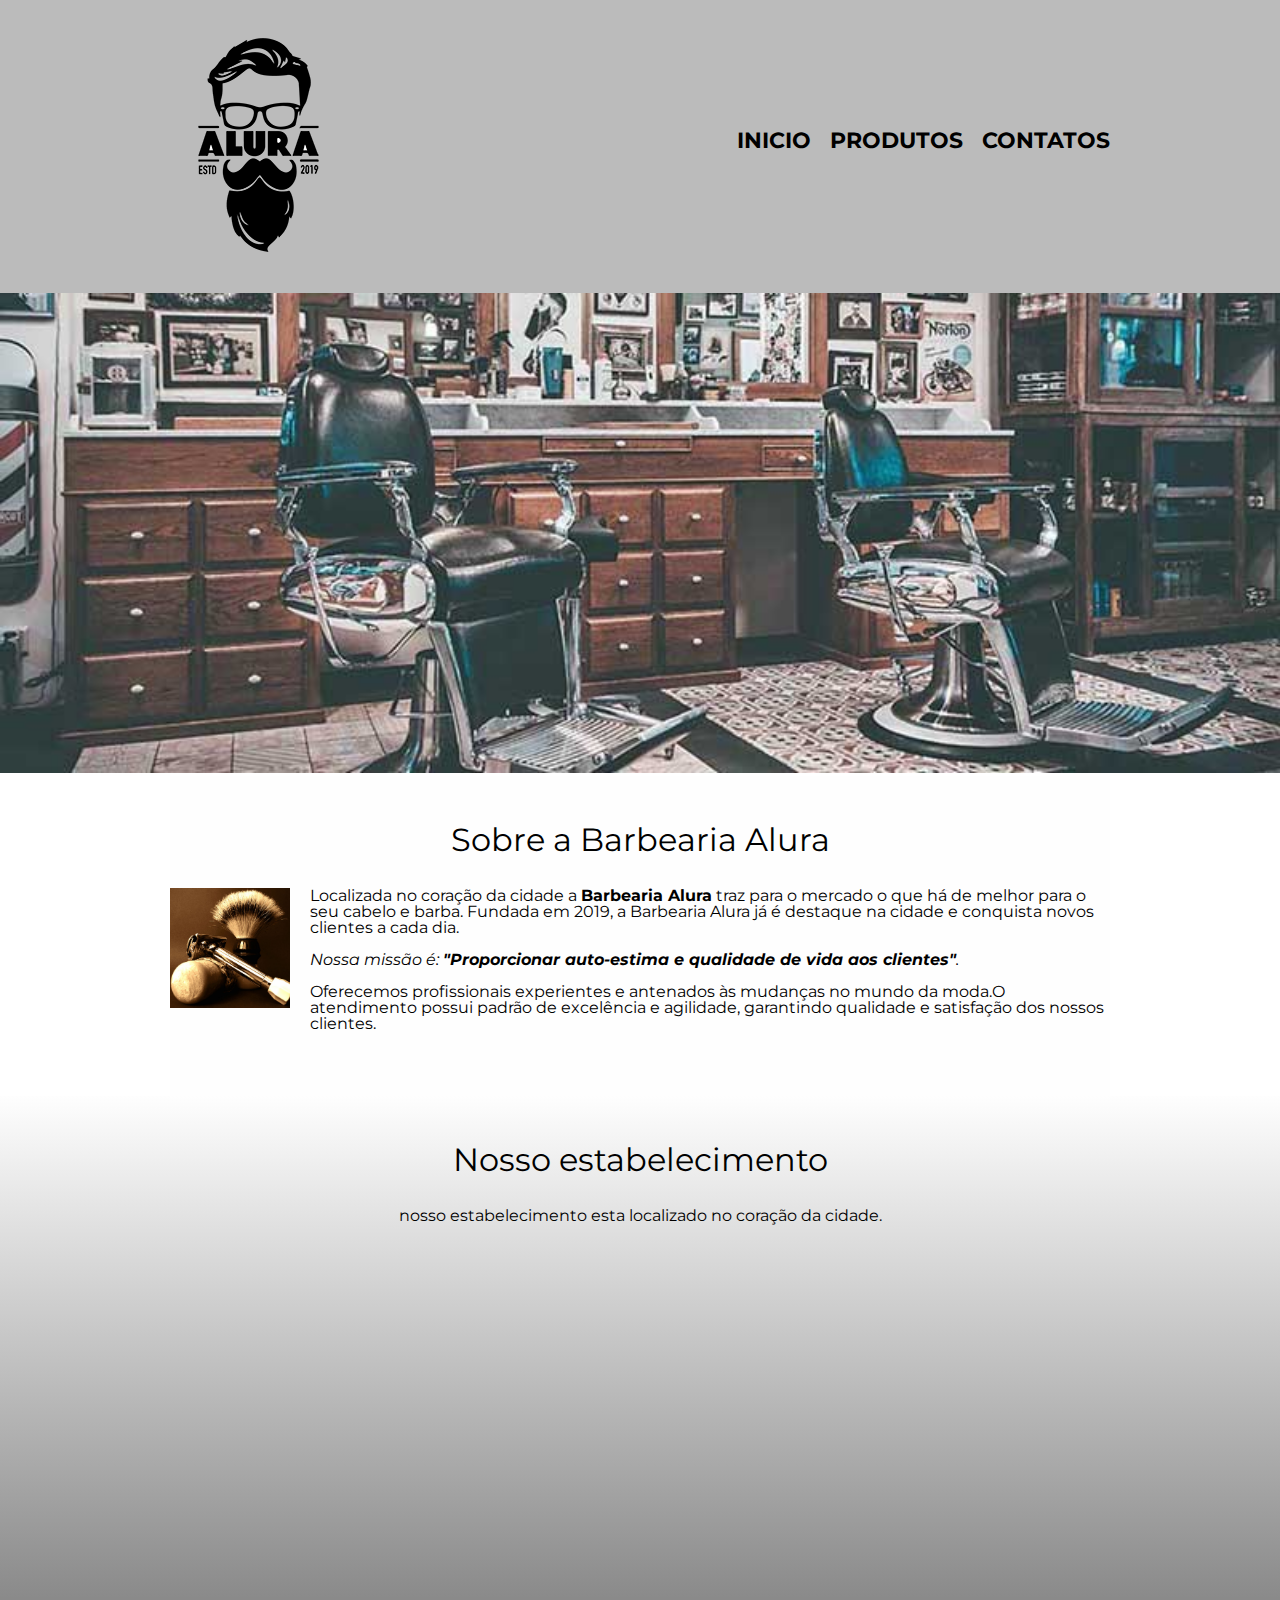
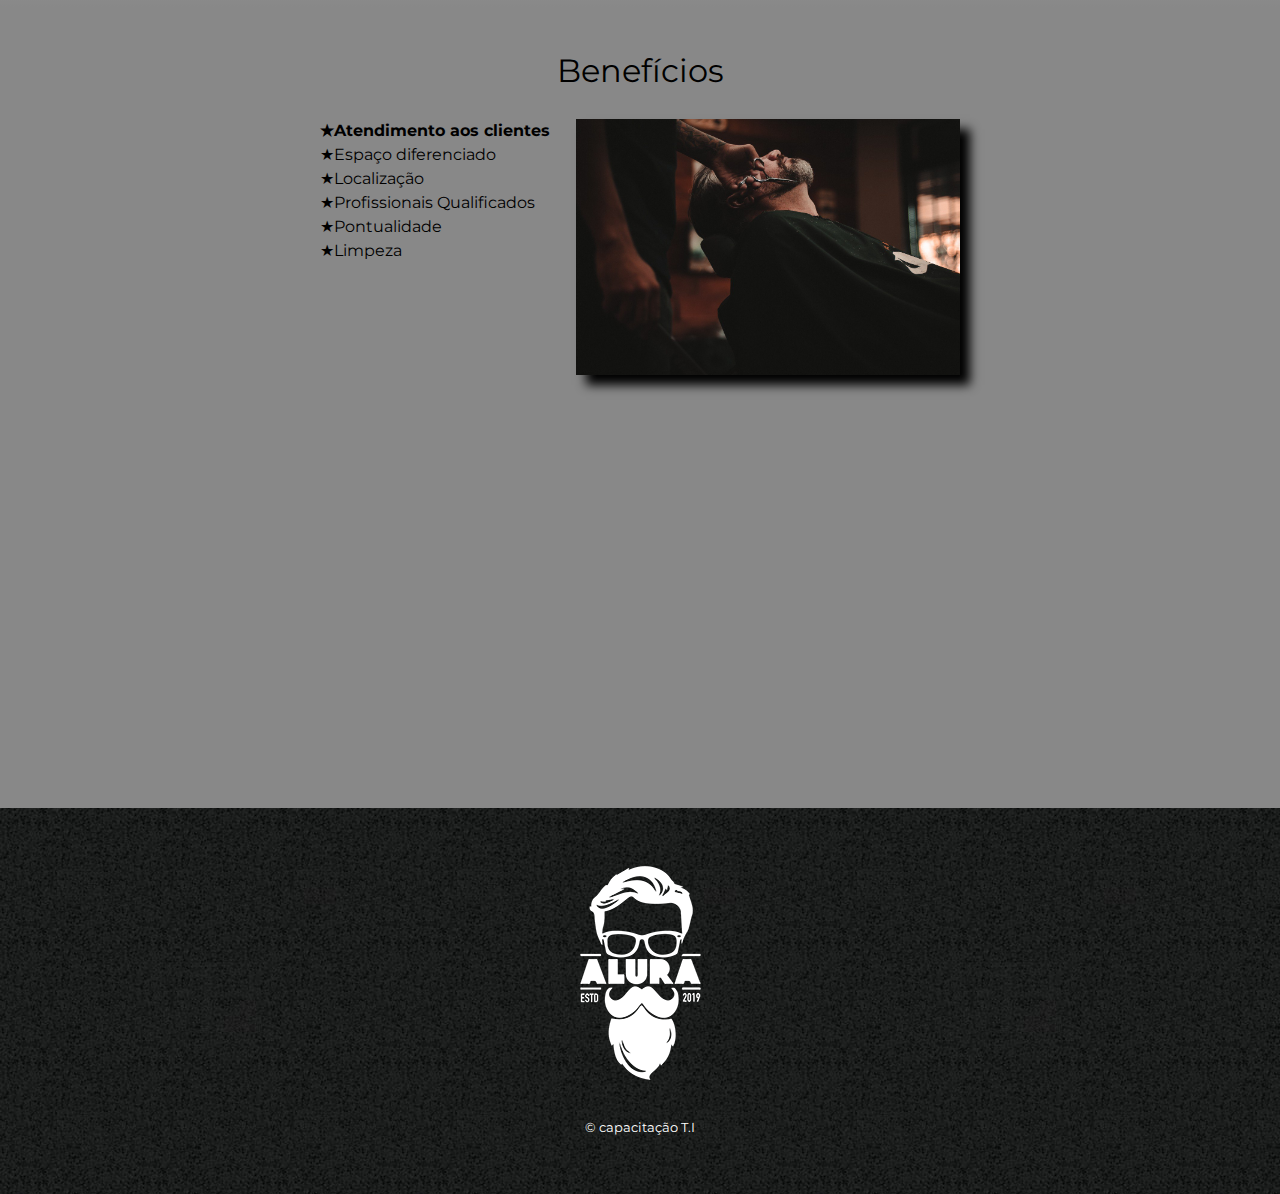
<file: index.html>
<!DOCTYPE html>
<html lang="pt-br">   

    <head>     
        <meta charset="UTF-8">
        <meta name="viewport" content="width=device-width">
        <title>Barbearia Alura</title>
        <link rel="stylesheet" href="reset.css"> 
        <link rel="stylesheet" href="style.css"> 
        <link href="https://fonts.googleapis.com/css?family=Montserrat&display=swap" rel="stylesheet">
    </head>

    <body>
        <header>
            <div class="caixa">
                <h1><img src="imagens/logo.png"></h1>

                <nav>
                    <ul class="navegacao">
                        <li><a href="index.html">Inicio</a></li>
                        <li><a href="produtos.html">Produtos</a></li>
                        <li><a href="contatos.html">Contatos</a></li>
                    </ul>
                </nav>
            </div>            
        </header>

            <img class="banner" src="imagens/banner.jpg">

        <main>
            <section class="principal">
                <h2 class="tituloPrincipal">Sobre a Barbearia Alura</h2>
                <img class="imgUtensilios" src="imagens/utensilios.jpg" alt="Utensilios de um Barbeiro">

                <p>Localizada no coração da cidade a <strong>Barbearia Alura</strong> traz para o mercado o que há de melhor para o seu cabelo e barba. Fundada em 2019, a Barbearia Alura já é destaque na cidade e conquista novos clientes a cada dia.</p>
                    
                <p id="missao"><em>Nossa missão é: <strong>"Proporcionar auto-estima e qualidade de vida aos clientes"</strong>.</em></p>

                <p>Oferecemos profissionais experientes e antenados às mudanças no mundo da moda.O atendimento possui padrão de excelência e agilidade, garantindo qualidade e satisfação dos nossos clientes.</p>
            </section>     
            
            
            <section class="mapa">
            <h3 class="tituloPrincipal">Nosso estabelecimento</h3>
            <p>nosso estabelecimento esta localizado no coração da cidade.</p>
            <div class="mapaConteudo">
                <iframe src="https://www.google.com/maps/embed?pb=!1m18!1m12!1m3!1d14972.073284938706!2d-40.27822305565819!3d-20.258074909111205!2m3!1f0!2f0!3f0!3m2!1i1024!2i768!4f13.1!3m3!1m2!1s0xb818543d413543%3A0x69a1e3384f830249!2sCondom%C3%ADnio%20Residencial%20Santa%20Paula!5e0!3m2!1spt-BR!2sbr!4v1621866542901!5m2!1spt-BR!2sbr" width="100%" height="300" style="border:0;" allowfullscreen="" loading="lazy"></iframe>
                </section>
            </div>

            <section class="beneficios">
                <h3 class="tituloPrincipal">Benefícios</h3>

                <div class="conteudoBeneficios">
                    <ul class="listaBeneficios">
                        <li class="itens">Atendimento aos clientes</li>
                        <li class="itens">Espaço diferenciado</li>
                        <li class="itens">Localização</li>
                        <li class="itens">Profissionais Qualificados</li>
                        <li class="itens">Pontualidade</li>
                        <li class="itens">Limpeza</li>
                    </ul><img src="imagens/beneficios.jpg" class="imgBeneficios">
                </div>

                <div class="video">
                    <iframe width="100%" height="315" src="https://www.youtube.com/embed/wcVVXUV0YUY" frameborder="0" allow="accelerometer; autoplay; encrypted-media; gyroscope; picture-in-picture" allowfullscreen></iframe>
                </div>
            </section>
        </main>
    </body>
   
    <footer>
        <img src="imagens/logo-branco.png">
        <p class="fCapacitacao">© capacitação T.I</p>
    </footer>


</html>
</file>
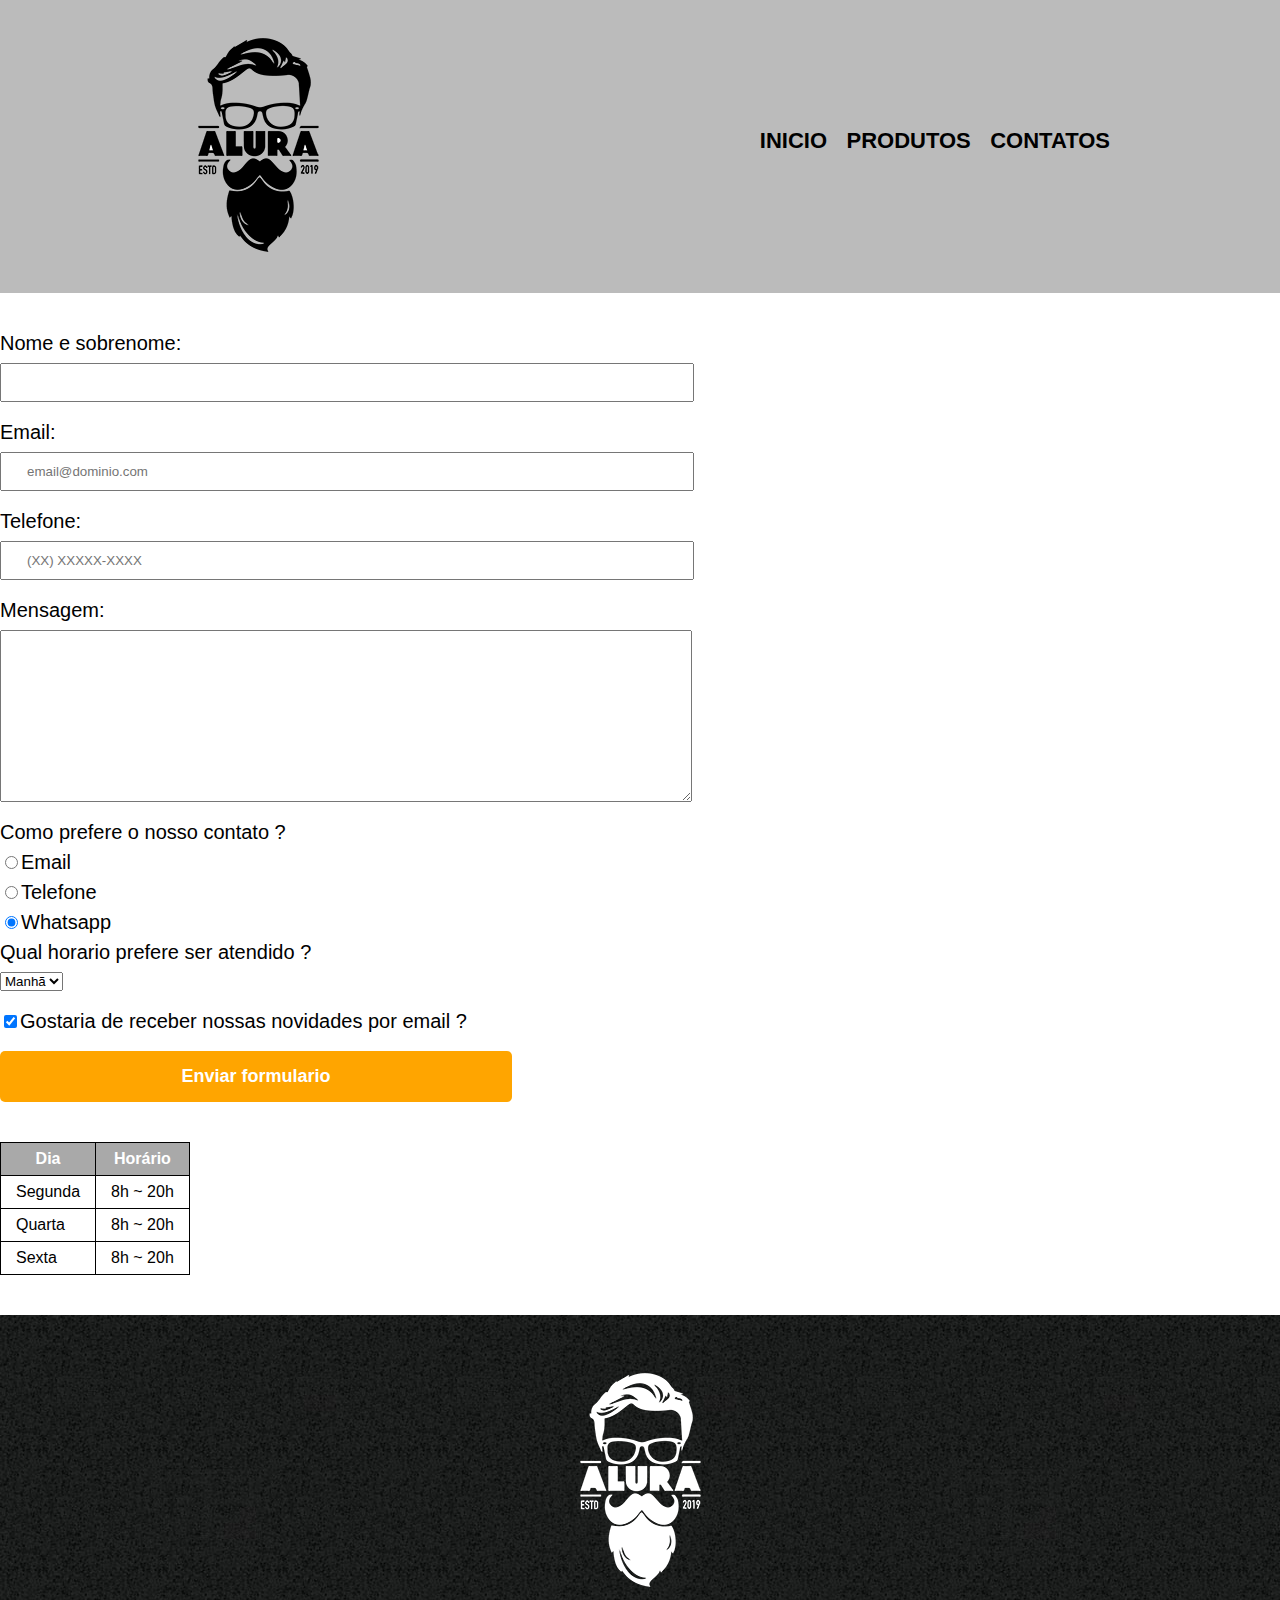
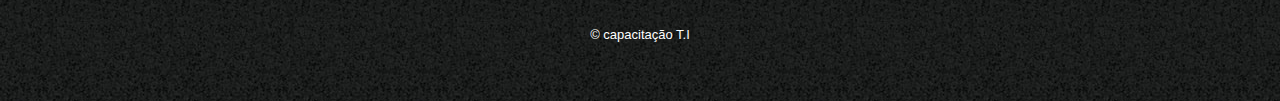
<file: contatos.html>
<!DOCTYPE html>
<html>
    <head>
        <meta charset="UTF-8">
        <title>Contato - Barbearia Alura</title>
        <link rel="stylesheet" href="reset.css"> 
        <link rel="stylesheet" href="style.css">
    </head>

    <body>
        <header>
            <div class="caixa">
                <h1><img src="imagens/logo.png" alt="Logo da Barbearia Alura"></h1>

                <nav>
                    <ul class="navegacao">
                        <li><a href="index.html">Inicio</a></li>
                        <li><a href="produtos.html">Produtos</a></li>
                        <li><a href="contatos.html">Contatos</a></li>
                    </ul>
                </nav>
            </div>            
        </header>

        <main> 
            <form>
                <label for="nomeSobrenome">Nome e sobrenome: </label>
                <input type="text" id="nomeSobrenome" class="inputPadrao" required>

                <label for="email">Email: </label>
                <input type="email" id="email" class="inputPadrao" required placeholder="email@dominio.com">

                <label for="telefone">Telefone: </label>
                <input type="tel" id="telefone" class="inputPadrao" required placeholder="(XX) XXXXX-XXXX">

                <label for="mensagem">Mensagem: </label>
                <textarea cols="70" rows="10" id="mensagem" class="inputPadrao"></textarea> 

                <fieldset>
                    <legend>Como prefere o nosso contato ?</legend>
                    <label for="radioEmail"><input type="radio" name="contato" value="email" id="radioEmail">Email</label>                    

                    <label for="radioTelefone"><input type="radio" name="contato" value="telefone" id="radioTelefone">Telefone</label>

                    <label for="radioWpp"><input type="radio" name="contato" value="whatsapp" id="radioWpp" checked>Whatsapp</label>
                </fieldset>

                <fieldset>
                    <legend>Qual horario prefere ser atendido ?</legend>
                    <select>
                        <option>Manhã</option>
                        <option>Tarde</option>
                        <option>Noite</option>
                    </select>
                </fieldset>

                <label class="checkbox"><input type="checkbox" checked>Gostaria de receber nossas novidades por email ?</label>
                
                <input type="submit" value="Enviar formulario" class="enviar">
            </form>

            <table>

               <thead>
                    <tr>
                        <th>Dia</th>
                        <th>Horário</th>
                    </tr>
                </thead>
                <tbody>
                    <tr>
                        <td>Segunda</td>
                        <td>8h ~ 20h</td>
                    </tr>

                    <tr>
                        <td>Quarta</td>
                        <td>8h ~ 20h</td>
                    </tr>

                    <tr>
                        <td>Sexta</td>
                        <td>8h ~ 20h</td>
                    </tr>
                </tbody>

            </table>
        </main>

        <footer>
            <img src="imagens/logo-branco.png" alt="Logo da Barbearia Alura">
            <p class="fCapacitacao">© capacitação T.I</p>
    </footer>

</html>
</file>
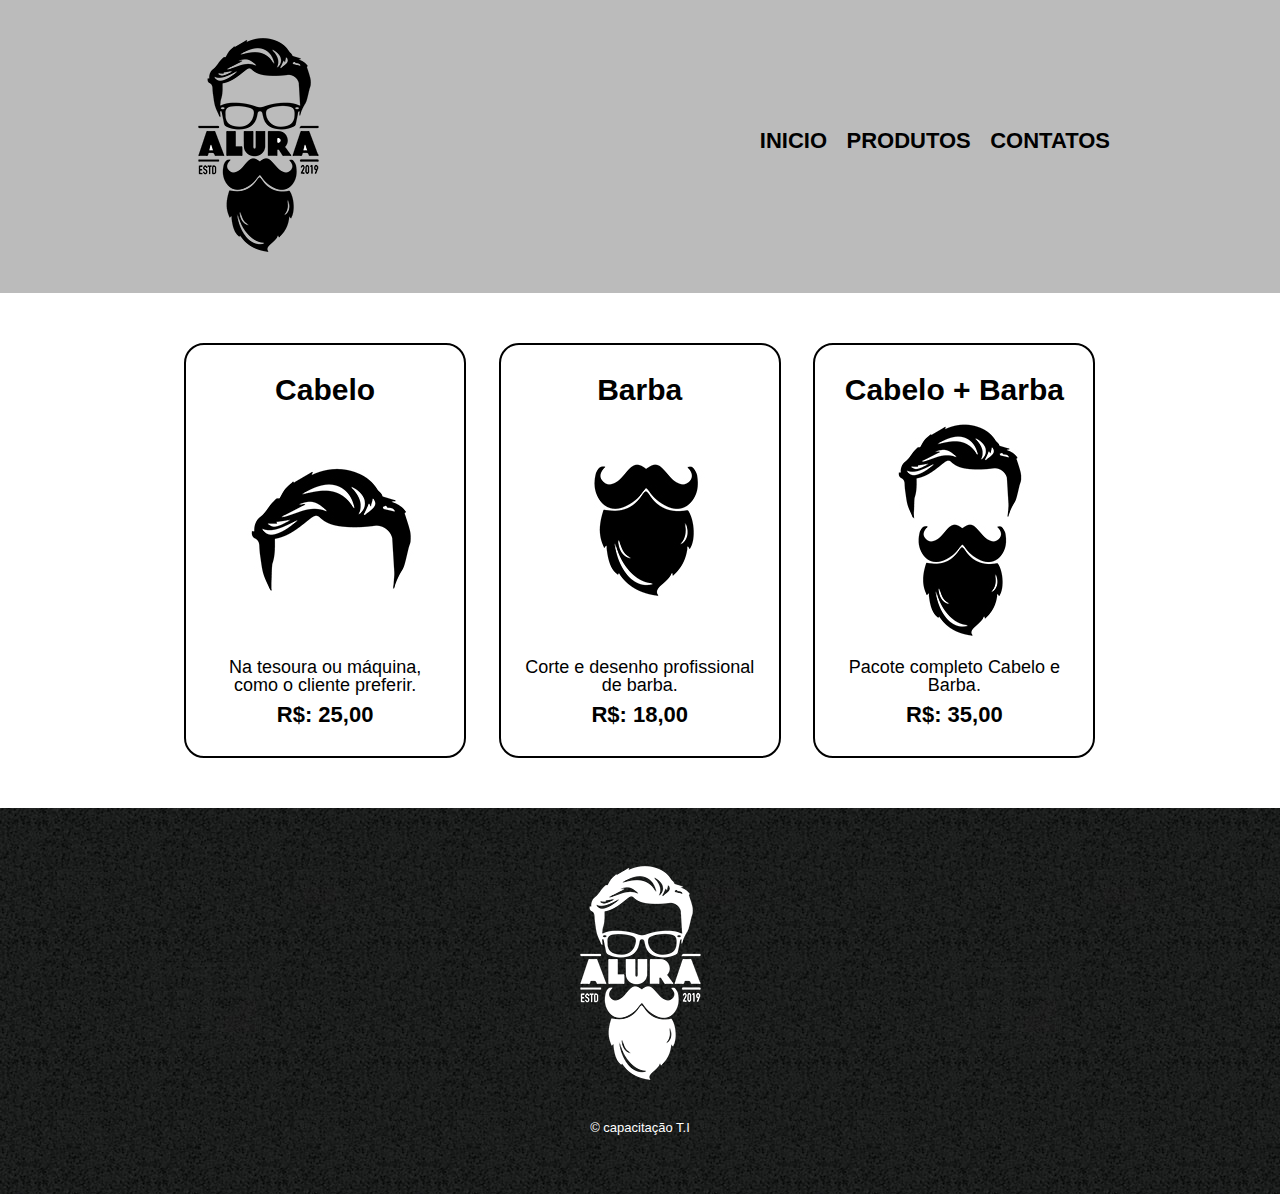
<file: produtos.html>
<!DOCTYPE html>
<html>
    <head>
        <meta charset="UTF-8">
        <title>Produtos - Barbearia Alura</title>
        <link rel="stylesheet" href="reset.css"> 
        <link rel="stylesheet" href="style.css">
    </head>

    <body>
        <header>
            <div class="caixa">
                <h1><img src="imagens/logo.png"></h1>

                <nav>
                    <ul class="navegacao">
                        <li><a href="index.html">Inicio</a></li>
                        <li><a href="produtos.html">Produtos</a></li>
                        <li><a href="contatos.html">Contatos</a></li>
                    </ul>
                </nav>
            </div>            
        </header>

        <main>
            <ul class="produtos">
                <li>
                    <h2>Cabelo</h2>
                    <img src="imagens/cabelo.jpg">
                    <p class="produtoDescricao">Na tesoura ou máquina, como o cliente preferir.</p>
                    <p class="precoProduto">R$: 25,00</p>
                </li>

                <li>
                    <h2>Barba</h2>
                    <img src="imagens/barba.jpg">
                    <p class="produtoDescricao">Corte e desenho profissional de barba.</p>
                    <p class="precoProduto">R$: 18,00</p>
                </li>

                <li>
                    <h2>Cabelo + Barba</h2>
                    <img src="imagens/cabelo+barba.jpg">
                    <p class="produtoDescricao">Pacote completo Cabelo e Barba.</p>
                    <p class="precoProduto">R$: 35,00</p>
                </li>
            </ul>
        </main>
    </body>

    <footer>
        <img src="imagens/logo-branco.png">
        <p class="fCapacitacao">© capacitação T.I</p>
    </footer>

</html>
</file>
<file: style.css>
body {
    font-family: 'Montserrat', sans-serif;
}

header {
    background: #BBBBBB;
    padding: 20px 0;
}

.caixa {
    position: relative;
    width: 940px;
    margin: 0 auto;
}

nav {
    position: absolute;
    top: 110px;
    right: 0;
}

nav li {
    display: inline;
    margin: 0 0 0 15px;
}

nav a {
    text-transform: uppercase;
    color: #000000;
    font-weight: bold;
    font-size: 22px;
    text-decoration: none;
}

nav a:hover {
    color: #C78C19;
    text-decoration: underline;
}

.produtos {
    width: 940px;
    margin: 0 auto;
    padding: 50px 0; 
}

.produtos li {
    display: inline-block;
    text-align: center;
    width: 30%;
    vertical-align: top;
    margin: 0 1.5%;
    padding: 30px 20px;
    box-sizing: border-box;
    border: 2px solid #000000;
    border-radius: 20px;  
}

.produtos li:hover {
    border-color: #C78C19;

}

.produtos li:hover h2 {
    font-size: 34px;
}

.produtos li:active {
    border-color: rgb(31, 31, 126);
}

.produtos h2 {
    font-size: 30px;
    font-weight: bold;
}

.produtoDescricao {
    font-size: 18px;
}

.precoProduto {
    font-size: 22px;
    font-weight: bold;
    margin-top: 10px;
}

footer {
    text-align: center;
    background: url("imagens/bg.jpg"); 
    padding: 40px 0;
} 

.fCapacitacao {
    color:white; 
    font-size: 13px;
    margin: 20px;
}

main {

}

form {
    margin: 40px 0; 
}

form label, form legend {
    display: block;
    font-size: 20px;
    margin: 0 0 10px;
}

.inputPadrao {
    display: block;
    margin: 0 0 20px;
    padding: 10px 25px;
    width: 50%;
}

.checkbox {
    margin: 20px 0;
}

.enviar {
    width: 40%;
    padding: 15px 0;
    background: orange;
    color: white;
    font-weight: bold;
    font-size: 18px;
    border: none;
    border-radius: 5px;
    transition: 1s all;
    cursor: pointer;
}

.enviar:hover {
    background: red;
    transform: scale(1.2);
}

table {
    margin: 20px 0 40px;
}

thead {
    background: darkgray;
    color: white;
    font-weight: bold;
}

td, th {
    border: 1px solid black;
    padding: 8px 15px;
}

/* CSS DA PAGINA INICIAL */
.banner {
    width: 100%;
}

.tituloPrincipal {
    text-align: center;
    font-size: 2em;
    margin: 0 0 1em;
    clear: left;
}

.principal {
    padding: 3em 0;
    background: #FEFEFE;
    width: 940px;
    margin: 0 auto;
}

.principal p {
    margin: 0 0 1em;
}

.principal strong {
    font-weight: bold;
}

.principal em {
    font-style: italic;
}

.imgUtensilios {
    width: 120px;
    float: left;
    margin: 0 20px 20px 0;
}

.mapa {
    padding: 3em 0;
    background: linear-gradient(#FEFEFE, #888888);
}

.mapaConteudo {
    width: 940px;
    margin: 0 auto;
}

.mapa p {
    margin: 0 0 2em;
    text-align: center;
}

.beneficios {
    padding: 3em 0;
    background: #888888;
}

.conteudoBeneficios {
    width: 640px;
    margin: 0 auto;
}

.listaBeneficios {
    width: 40%;
    display: inline-block;
    vertical-align: top;
}

.itens {
    line-height: 1.5;
}

.itens:before {
    content: "★";
}

.itens:first-child {
    font-weight: bold;
}

.imgBeneficios {
    opacity: 1;
    width: 60%;
    transition: 400ms;
    box-shadow: 10px 10px 10px black;
}

.imgBeneficios:hover {
    opacity: 0.7;
}

.video {
    width: 560px;
    margin: 2em auto;
}

@media screen and (max-width: 480px) {
    .caixa, .principal, .conteudo-beneficios, .mapa-conteudo, .video {
        width: auto;
    }

    h1 {
        text-align: center;
    }

    nav {
        position: static;
    }

    .lista-beneficios, .imagem-beneficios {
        width: 100%;
    }
}
</file>
